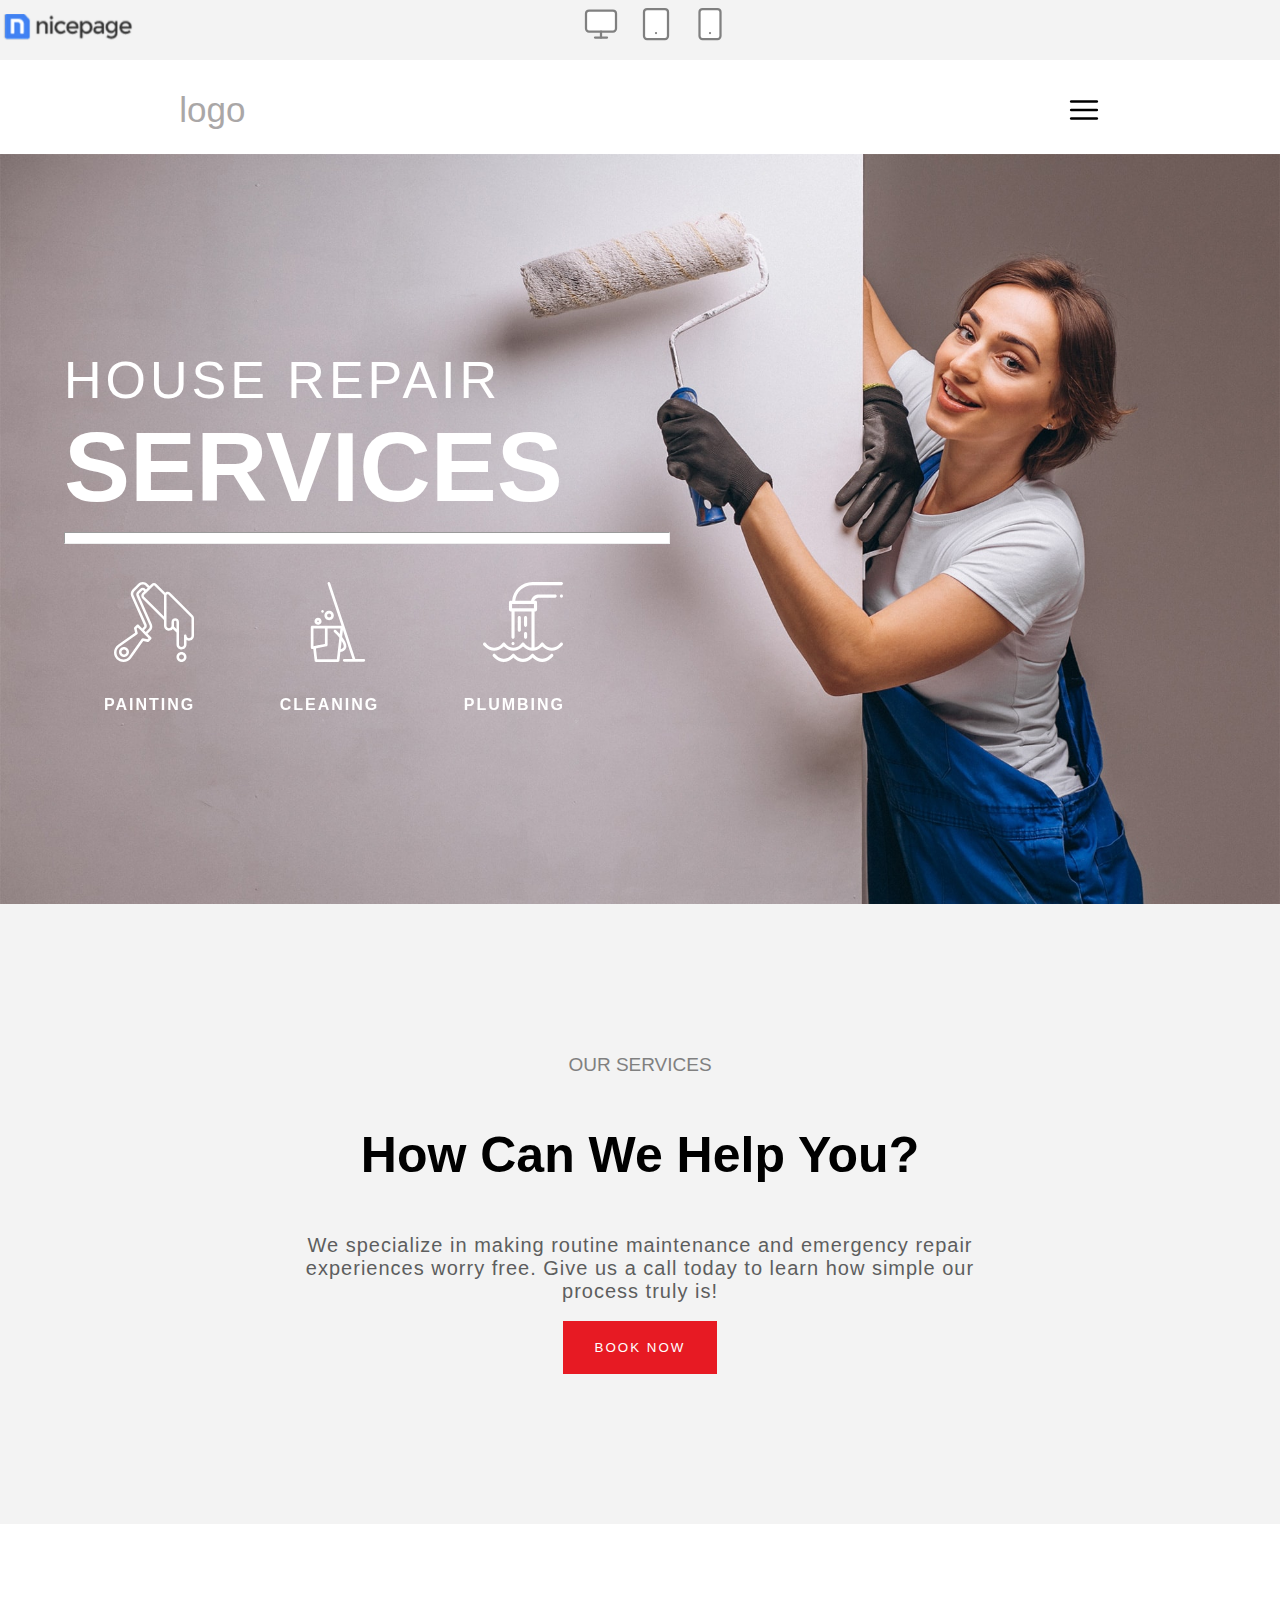
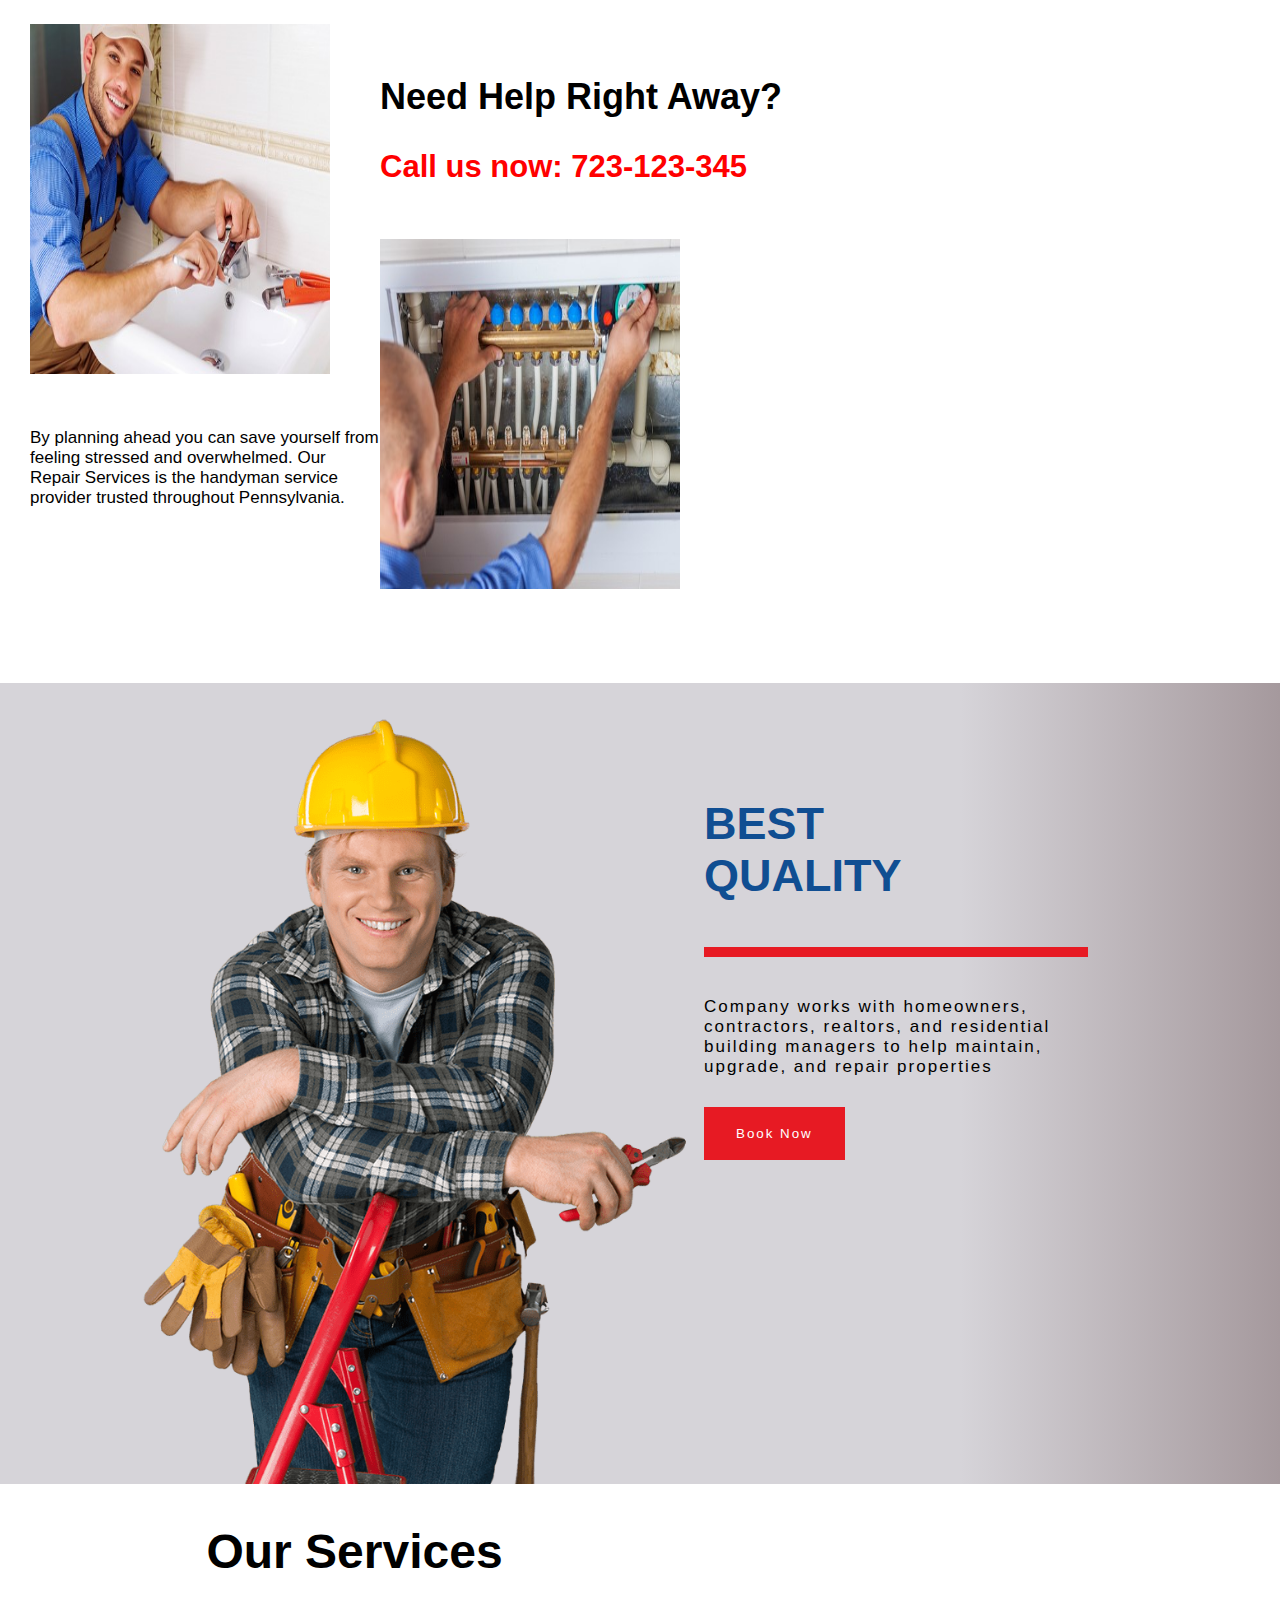
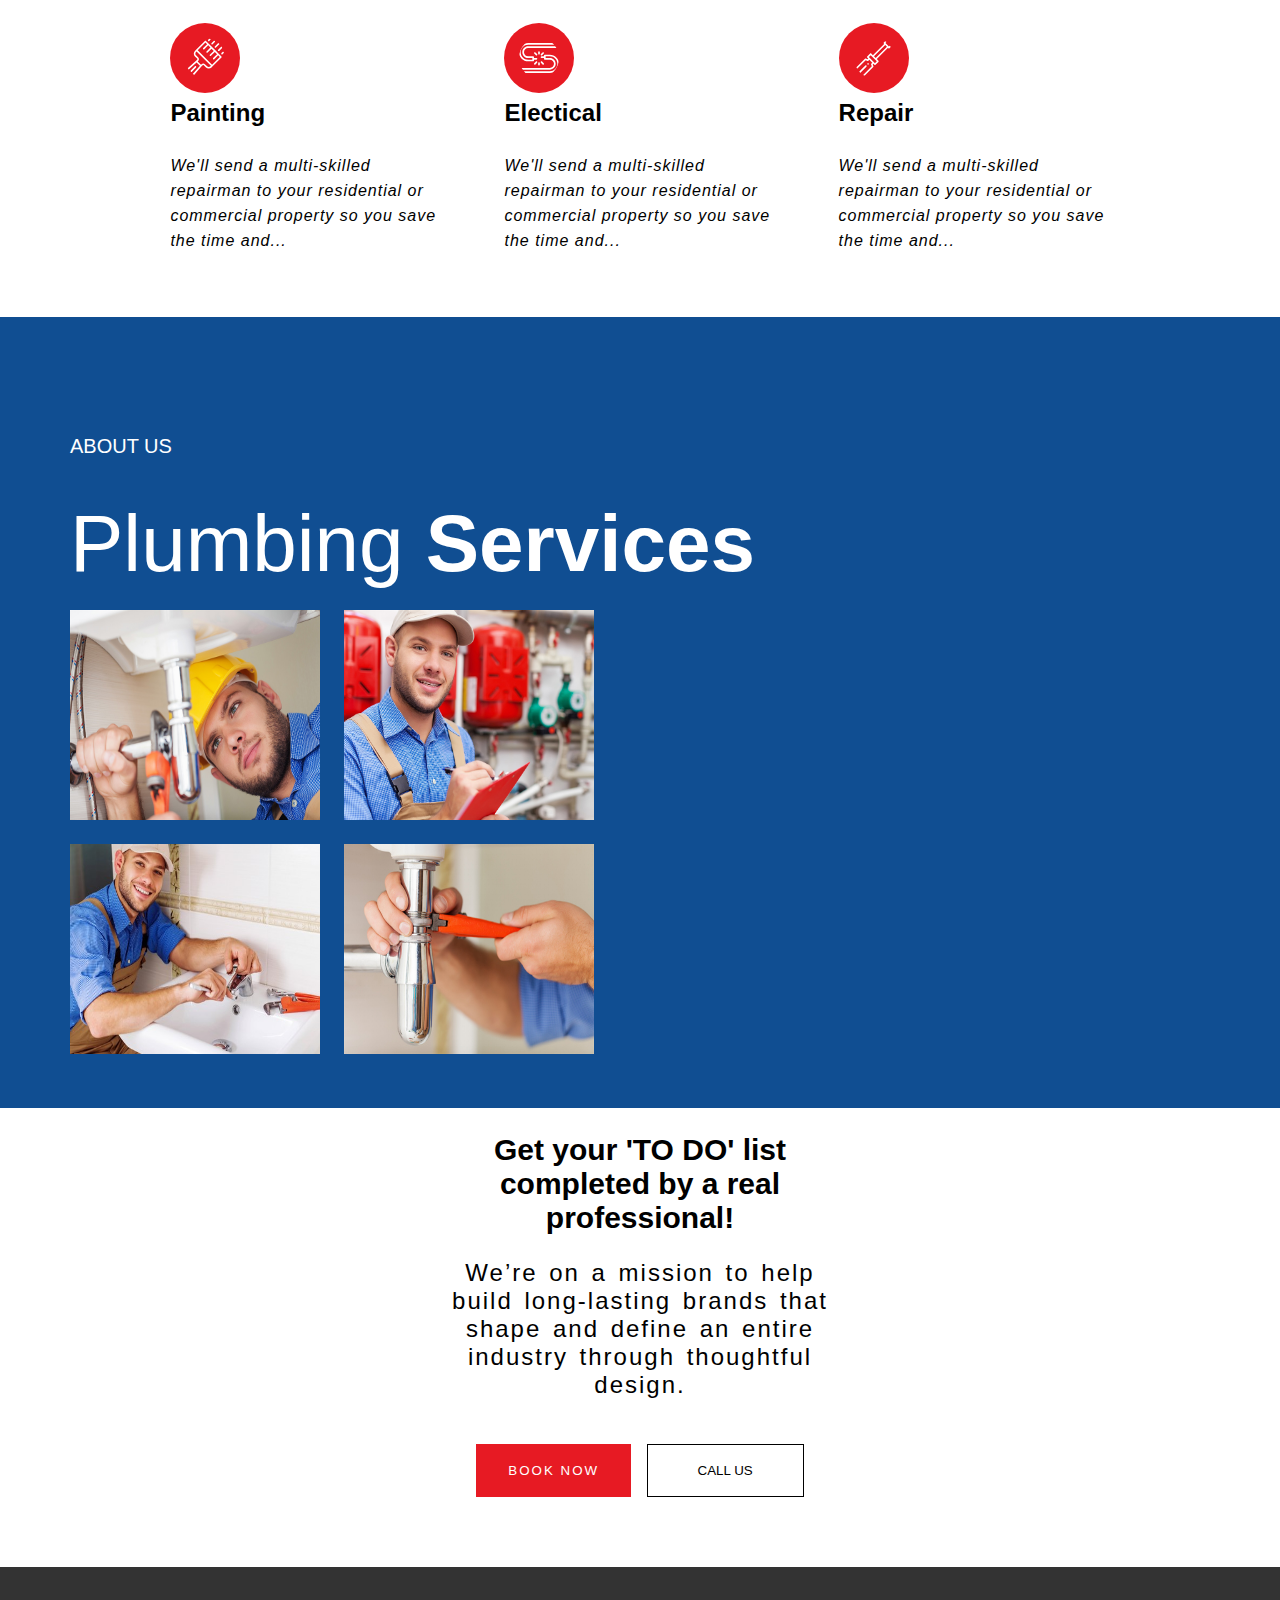
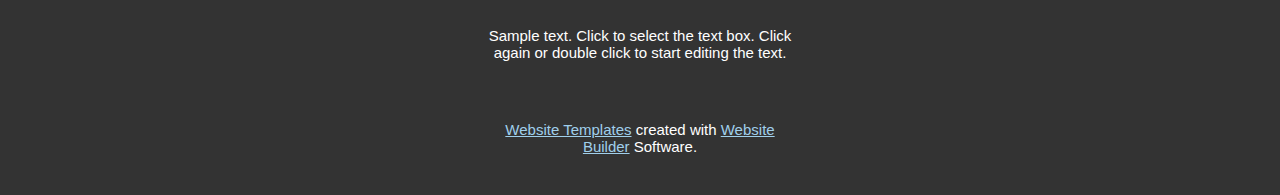
<file: index.html>
<!DOCTYPE html>
<html lang="en">
<head>
    <link rel="stylesheet" href="css.css">
    <link rel="shortcut icon" href="logo/nice.png" type="image/x-icon">
    <meta charset="UTF-8">
    <meta name="viewport" content="width=device-width, initial-scale=1.0">
    <title>House Repair and Construction</title>
</head>
<body>
    <div id="top">
        <a href="http://www.nicepage.com"><img id="logo" src="Logo/nicepage.png" alt="nicepage logo"></a>
        <span id="cont">
        
                <a class="img" href=""><img src="svg/monitor.svg" alt="monitor view"></a>
                <a class="img" href="index/index.html"><img src="svg/tablet.svg" alt="tablet view"></a>
                <a class="img" href="phone/index.html"><img src="svg/smartphone.svg" alt="smartphone view"></a>
        </span>

    </div>
    <div class="clear"></div>
    <div id="bodies">
        <div  id="thelogo">
            <span> logo</span>
            <a  id="nnn"  href=""><img src="svg/menu.svg" alt=""></a>
        </div>
        <div id="semi-top">
            <div id="help">
                <div id="brand">
                   <span id="letters">HOUSE REPAIR</span> <br> <b id="service">SERVICES</b>

                </div>
                <hr id="hr">
                <img class="none" src="tap.svg" alt="">
                <img class="none" src="bucket.svg" alt="">
                <img class="none" src="water.svg" alt="">

                <div id="words">
                    <b class="words">PAINTING</b>
                    <b class="words">CLEANING</b>
                    <b class="words">PLUMBING</b>
                </div>
            </div>
            
            
        </div>
        <div id="mid-way">
            <span id="serv">OUR SERVICES</span>
            <h3 id="h3">How Can We Help You?</h3>
    
            <div id="span">We specialize in making routine maintenance and emergency repair experiences worry free. Give us a call today to learn how simple our process truly is!</div>
            <br>
            <button>BOOK NOW</button>
    
        </div>
        <div id="middle">
            <div id="left">
                <img src="act/tapfix.jpg" class="opt" alt="">
                <div id="rubb">By planning ahead you can save yourself from feeling stressed and overwhelmed. Our Repair Services is the handyman service provider trusted throughout Pennsylvania.</div>
            </div>
            <div id="right">
                <span id="right1">Need Help Right Away?</span> <br> <br><br>
                <span id="right2">Call us now: 723-123-345 </span> <br><br><br><br>
                <img class="opt" src="act/pipes.jpg" alt="">
            </div>
        </div>
    </div>
    <div id="bottom-top">
        <img src="act/toolman.png" alt="">
        <div id="right-right">
            <h3 id="quality">BEST<br> QUALITY</h3>
        <hr id="hr2">
        <div id="company">Company works with homeowners, contractors, realtors, and residential building managers to help maintain, upgrade, and repair properties</div>
        <button>Book Now</button>
        </div>
    </div>
    <div id="almost">
        <div id="our">Our Services</div>
        <div id="rer">
            <div class="board">
                <img class="elec" src="painting.svg" alt="Paint-brush">
                <div>
                    <b>Painting</b>
                    <br><br>
                    <span>
                        We'll send a multi-skilled repairman to your residential or commercial property so you save the time and...</span>
                </div>

            </div>
            <div  class="board">
                <img class="elec" src="electric.svg" alt="electrical">
                <div>
                    <b>Electical</b> <br> <br>
                    <span>We'll send a multi-skilled repairman to your residential or commercial property so you save the time and...</span>
                </div>
            </div>
            <div  class="board">
                <img class="elec" src="repair.svg" alt="Repair">
                <div>
                    <b>Repair</b> <br><br>
                    <span>We'll send a multi-skilled repairman to your residential or commercial property so you save the time and...</span>
                </div>
            </div>

        </div>
    </div>
    <div id="very-close">
        <div id="inside">
            <div id="lefte">
                <div id="first">ABOUT US</div>
                <div id="second">Plumbing <b>Services</b></div>
            </div>
    
            <div>
                <img class="imager" src="act/look.jpg" alt="">
                <img class="imager" src="act/cap.jpg" alt=""> <br>
                <img class="imager" src="act/tapfix.jpg" alt="">
                <img class="imager" src="act/fixing.jpg" alt="">
    
            </div>
        </div>
    </div>
    <div id="theend">
        <h2>
            Get your 'TO DO' list completed by a real professional!
        </h2>
        <div id="ttt">
            We’re on a mission to help build long-lasting brands that shape and define an entire industry through thoughtful design.
        </div>
        <div>
            <button>BOOK NOW</button>
            <button id="newbut">CALL US</button>
        </div>
    </div>
    <div id="last">
        <div id="end">
            <div id="lop">Sample text. Click to select the text box. Click again or double click to start editing the text.</div>
            <div><a href="">Website Templates</a> created with <a href="">Website Builder</a> Software.</div>
        </div>
    </div>
</body>
</html>
</file>
<file: css.css>
body{
    min-width: 400px;
    margin: auto;
    position: absolute;
   width: 100%;
   font-family: Arial, Helvetica, sans-serif;


}
#top{
    box-sizing: border-box;
    position: fixed;
    height: 60px;
    width: 100%;
    padding: 6px 3px;
    background-color: rgb(243, 243, 243);
}
.img{
    
    padding-left: 7px;
    padding-right: 7px;


}
.img:hover{
    padding: 25px 7px 5px 7px;
    background-color: rgb(155, 182, 226);
}
#top span{
    float: right;;
    width: 55%;
    
}
#logo{
    width: 130px;
    padding-top: 8px;
    box-sizing: border-box;
    margin: 0px;
}
.clear{
    clear: both;
}
#bodies{
    margin-top: 80px;

}
#thelogo{
    font-size: 35px;
    color: rgb(170, 167, 167);
    font-family: sans-serif;
    padding: 10px 14%;
    padding-bottom: 24px;
    box-sizing: border-box;
    width: 100%;
}
#nnn{
    float: right;

}
#help{
    position: absolute;
    top: 350px;
}

#semi-top{
    background-image: url("act/hero-bg.jpg");
    width: 100%;
    height: 750px;
    background-size: cover;
    padding-left: 5%;
    
    box-sizing: border-box;


}
#hr{
    width: 110%;
    background-color: white;
    height: 10px;
}
#brand{
    color: white;
    font-size: 52px;
    

}
.none{
    width: 80px;
    border: white;
    padding: 30px 50px ;
    
}
#letters{
    letter-spacing: 4px;
    font-weight: 300;
}
#service{
    font-size: 99px;
    font-weight: 800;
}
.words{
    padding: 10px 40px ;
    color: white;
    letter-spacing: 2px;
    font-family: 'Lucida Sans', 'Lucida Sans Regular', 'Lucida Grande', 'Lucida Sans Unicode', Geneva, Verdana, sans-serif;
}
#mid-way{
    padding-top: 150px;
    padding-bottom: 150px;

    margin: 0px;
    text-align: center;
    background-color: rgb(243, 243, 243);

}
button{
    color: white;
    padding: 19px 32px;
    border: none;
    background-color: rgb(231,26,35);
    letter-spacing: 2px;
}
#serv{
    color: grey;
    font-size: 19px;

}
#h3{
    font-size: 50px;
}
#span{
    font-size: 20px;
    padding: 0px 22%;
    color: rgb(93, 94, 94);
    letter-spacing: 1px;

}
.opt{
    width: 90%;
    height: 350px;
}

#middle{
    display: flex;
    width: 60%;
    margin: auto;
    padding-top: 70px;
    padding-bottom: 15px;
}
#left div{
    width: 350px;
    padding: 50px 0px 130px 0px;
    font-size: 17px;
    

}
#right{
    padding-top: 60px;
    

}
#right1{
    font-size: 36px;
    line-height: 25px;
    font-weight: bold;
}
#right2{
    color: red;
    font-size: 31px;
    font-weight: bolder;
}
#bottom-top{
    display: flex;
    background: linear-gradient(90deg, rgb(214,212,217), rgb(214,212,217), rgb(214,212,217), rgb(214,212,217), rgb(165,153,157));


}
#bottom-top img{
    width: 45%;
    padding-left: 10%;
}
#quality{
    font-size: 45px;
    font-weight: 900;
    font-family: 'Gill Sans', 'Gill Sans MT', Calibri, 'Trebuchet MS', sans-serif;
    color: rgb(16,78,146);
}
#hr2{
    width: 100%;
    margin-left: 0px;
    height: 10px;
    border: none;
    background-color: rgb(231,26,35);
    margin-bottom: 40px;
}
#company{
    letter-spacing: 2px;
    font-size: 17px;
    font-weight: 100;
    margin-bottom: 30px;
}
#right-right{
    padding-top: 70px;
    width: 30%;
}
.elec{
    background-color: rgb(231,26,35);
    width: 70px;
    padding: 15px;
    border-radius: 40px;
    box-sizing: border-box;
    
}
.board{
    font-style: italic;
    line-height: 25px;
    width: 30%;
    padding: 4px;
    padding-right: 60px;
    letter-spacing: 1px;
    box-sizing: border-box;

}
#rer{
    display: flex;
}
#almost{
    padding-left: 13%;
    padding-bottom: 60px;
}
#our{
    padding: 40px;
    font-weight: 700;
    font-size: 48px;
}
.board b{
    font-size: 24px;
    font-style: normal;
    letter-spacing: normal;
}
#very-close{
    background-color: rgb(16,78,146);
    padding: 60px 0px;
}
#inside{
    display: flex;
    width: 60%;
    margin: auto;
  
}
.imager{
    padding-top: 20px;
    padding-right: 20px;
    width: 16%;
    height: 210px;
    min-width: 250px;
}
#lefte{
    padding-top: 180px;
    color: white;
    padding-right: 70px;
}
#first{
    font-size: 20px;
    margin-bottom: 40px;
}
#second{
    font-size: 80px;
}
#newbut{
    background-color: white;
    color: black;
    padding: 18px 50px; 
    border: 1px solid black;
    letter-spacing: normal;
    margin-left: 11px;

}
#theend{
    width: 30%;
    margin: auto;
    text-align: center;
    padding-bottom: 70px;
}

#theend h2{
    font-size: 30px;
}
#ttt{
    word-spacing: 3px;
    font-size: 24px;
    letter-spacing: 2px;
    padding-bottom: 45px;

}
#end{
    padding-top: 60px;
    padding-bottom: 40px;
    width: 25%;
    font-size: 15px;
    margin: auto;
    text-align: center;
    color: white;
}
#lop{
    padding-bottom: 60px;
}
#last{
    background-color: rgb(51,51,51);

}
#last a{
    color: rgb(160,207,235);
}
@media(max-width:1600px){
    #very-close{
        background-color: rgb(16,78,146);
        padding: 50px 70px;
    }
    #inside{
        
        display: initial;
        width: 100%;
        margin-left: 30px;
      
    }
    .imager{
        padding-top: 20px;
        padding-right: 20px;
        width: 16%;
        height: 210px;
        min-width: 250px;
    }
    #lefte{
        padding-top: 50px;
        color: white;
        padding-right: 70px;
        display: block;
    }
    #first{
        font-size: 20px;
        margin-bottom: 40px;
    }
    #second{
        font-size: 80px;
    }
    .opt{
        width: 300px
        
    }
    #middle{
        margin: 30px;
    }
    
}
@media(max-width:900px){
    #semi-top{
        background-size: contain;
        background-repeat: no-repeat;
        margin-bottom: 0px;
        padding-bottom: 0px;
        width: 100%;
        height: 600px;
}
#hr{
    display: none;
    
}
button{
    margin-bottom: 20px;
    padding: 19px 17px;

}
.none{
    display: none;
}
#letters{
    font-size: 28px;
}
#service{
    font-size: 24px;
}
.opt{
    width: 220px;
    height: 200px;
    
}
#left{
    width: 10%;
}
#right{
    margin-top: 300px;
}
#newbut{
    background-color: white;
    color: black;
    padding: 16px 25px; 
    border: 1px solid black;
    letter-spacing: normal;
    margin-left: 11px;

}
#end{
    padding-top: 60px;
    padding-bottom: 40px;
    width: 55%;
    font-size: 15px;
    margin: auto;
    text-align: center;
    color: white;
}
}
</file>
